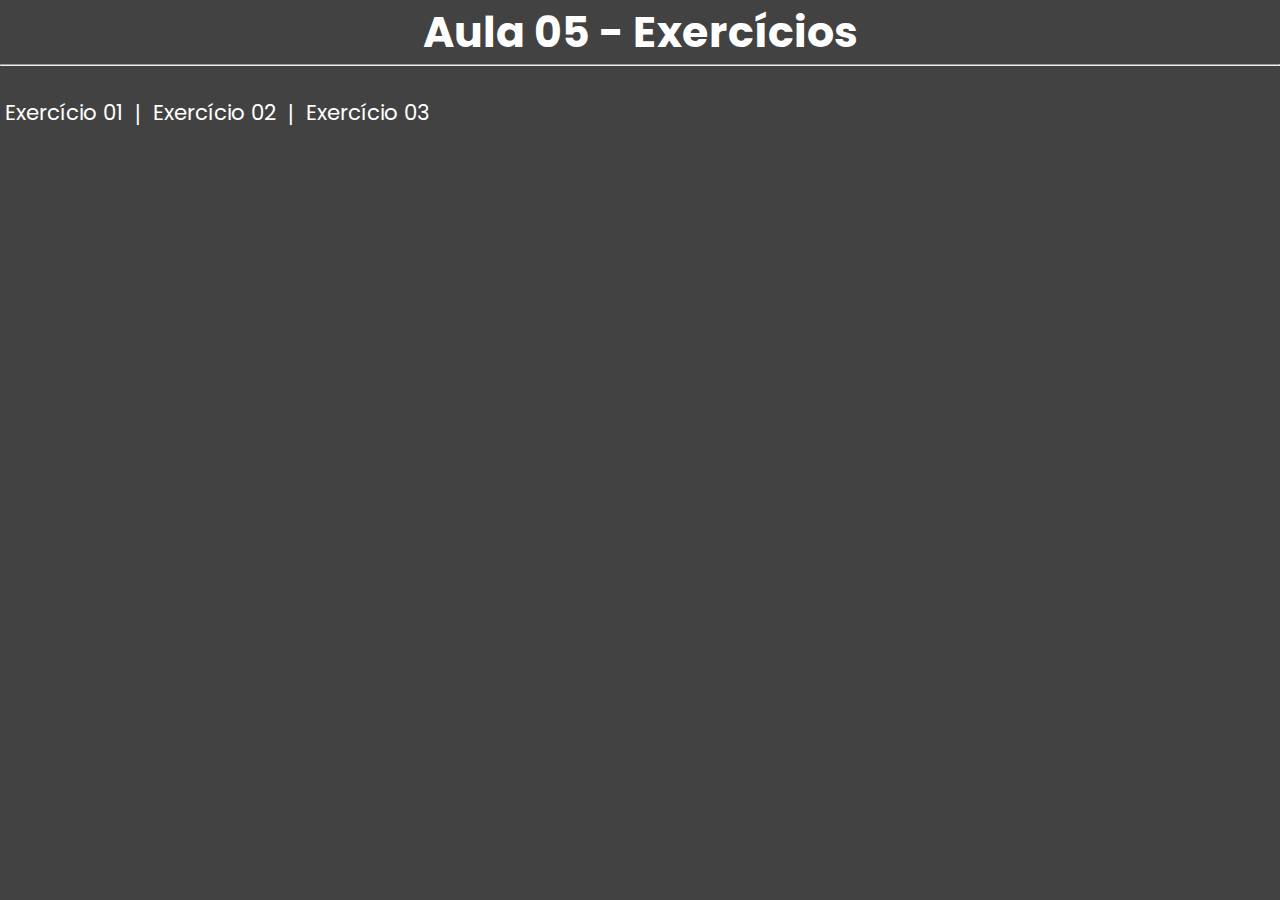
<file: index.html>
<!DOCTYPE html>
<html lang="en">
<head>
    <meta charset="UTF-8">
    <meta http-equiv="X-UA-Compatible" content="IE=edge">
    <meta name="viewport" content="width=device-width, initial-scale=1.0">
    <title>Aula 05 - Exercícios</title>
</head>
<style>
    @import url('https://fonts.googleapis.com/css2?family=Poppins:wght@300&display=swap');

    *{
        margin: 0;
        padding: 0;
    }

    body{
        background-color: #424242;
        font-family: Poppins;
        font-size: 16pt;
        color: white;
    }

    h1{
    text-align: center;
    }

    nav{
        display: inline;
        padding: 5px;
    }

    a{
        text-decoration: none;
        color: white;
        
    }
</style>
<body>
    <h1>Aula 05 - Exercícios</h1>
    <hr><br>
    <nav>
        <a href="./exercicio01/index.html">Exercício 01</a> &#10072;
        <a href="./exercicio02/index.html">Exercício 02</a> &#10072;
        <a href="./exercicio03/index.html">Exercício 03</a>
    </nav>        
</body>
</html>
</file>
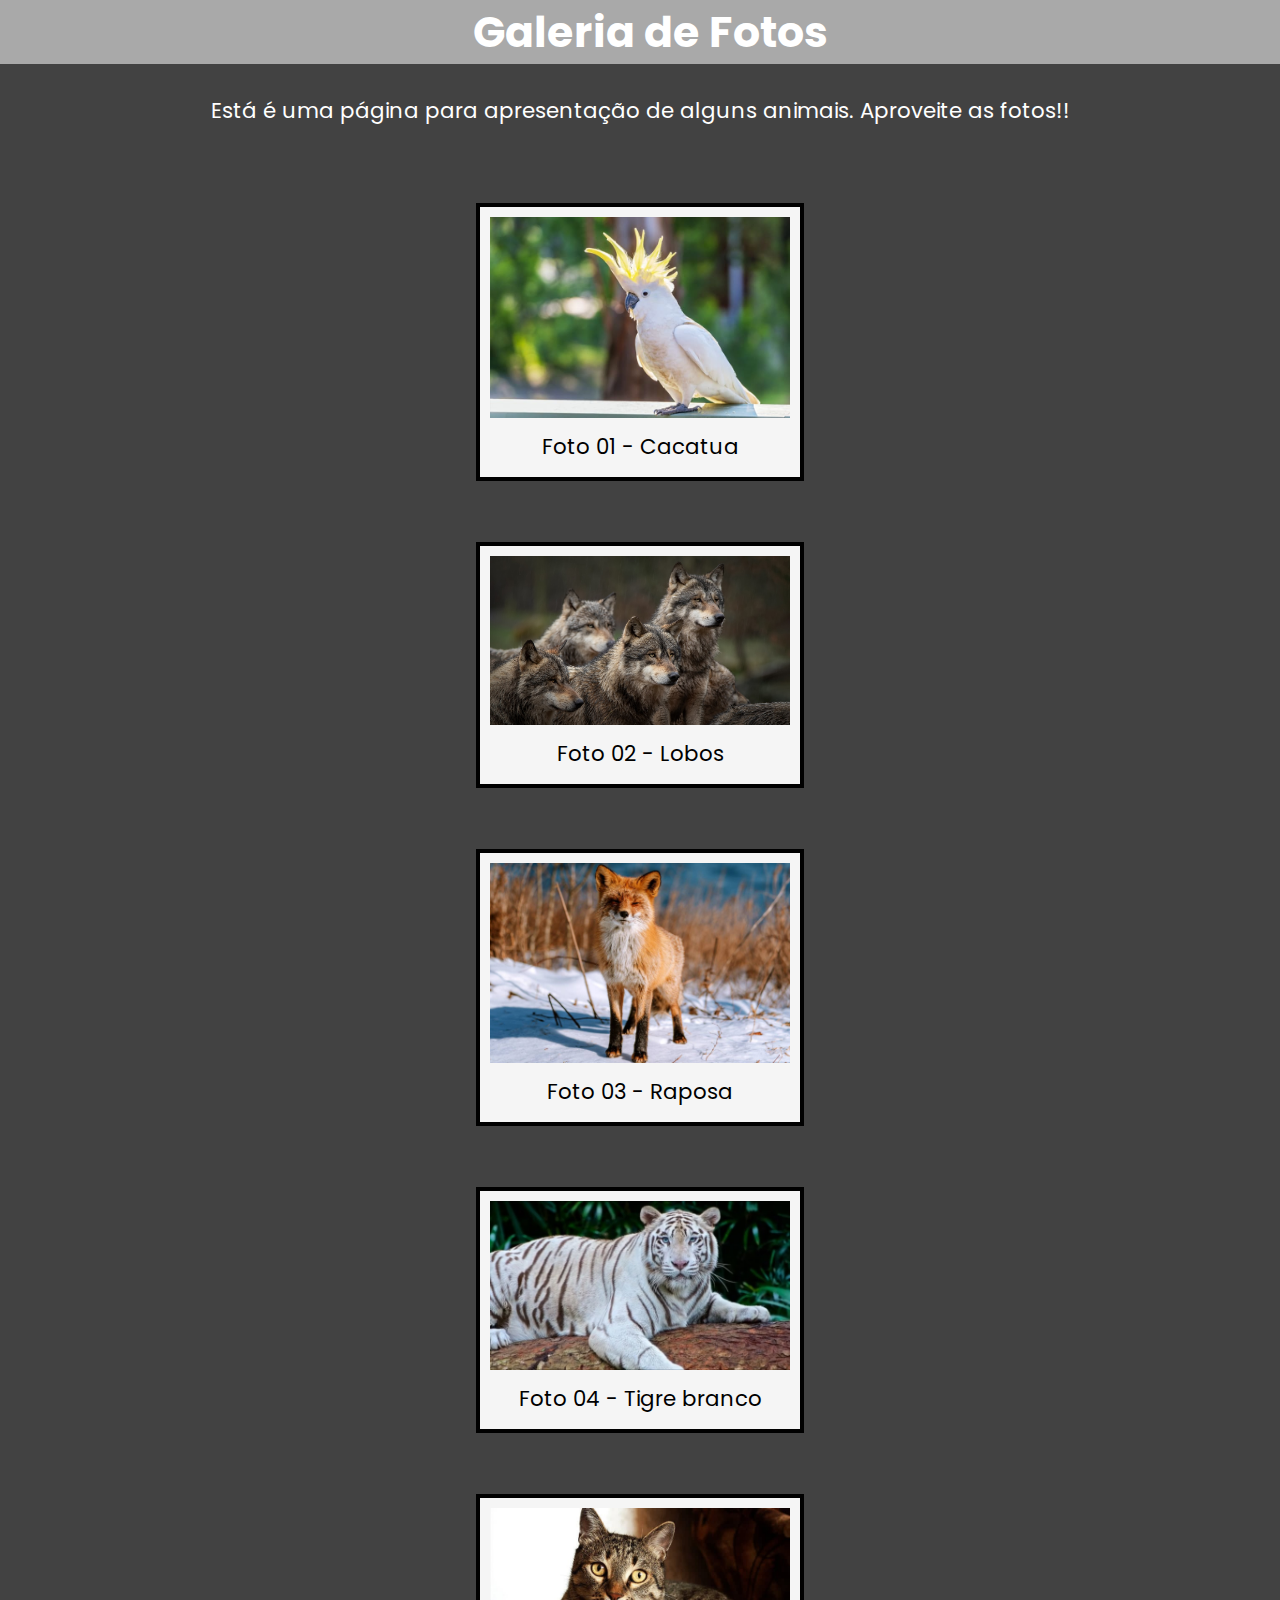
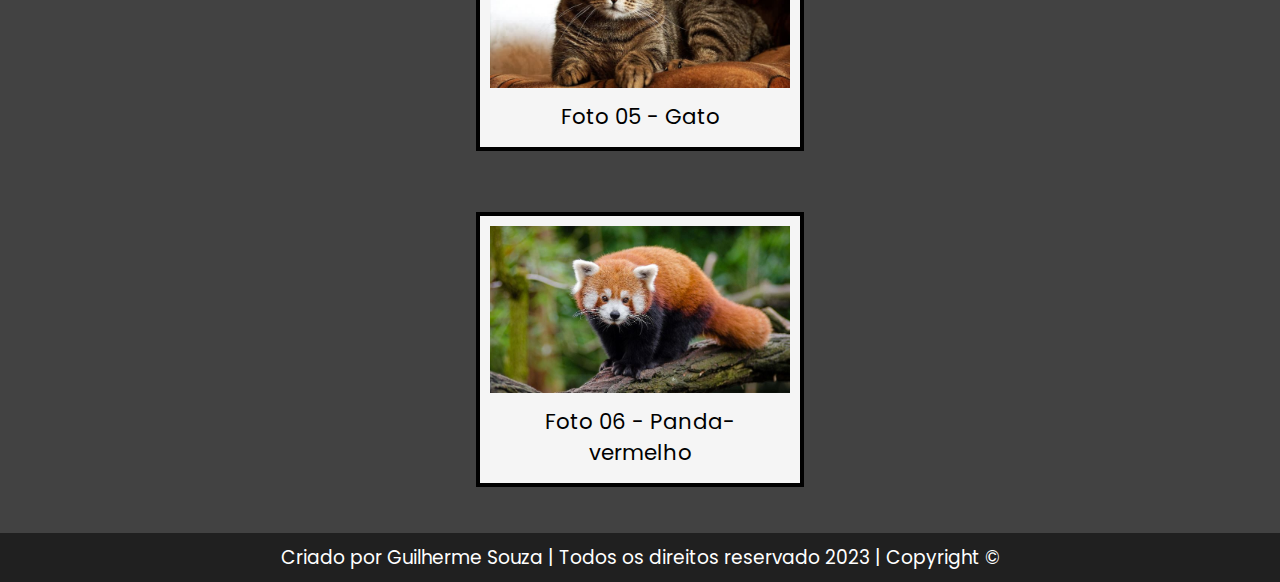
<file: exercicio01/index.html>
<!DOCTYPE html>
<html lang="pt-br">
<head>
    <meta charset="UTF-8">
    <meta http-equiv="X-UA-Compatible" content="IE=edge">
    <meta name="viewport" content="width=device-width, initial-scale=1.0">
    <link rel="stylesheet" href="./style.css">
    <title>Exercício 01 - Aula 05</title>
</head>
<body>
    <header>
        <h1>Galeria de Fotos</h1>
    </header>
    <br>
    <section id="principal">
        <p>
            Está é uma página para apresentação de alguns animais. Aproveite as fotos!!
        </p>
        <br><br>
        <figure>
            <img src="./img/01.jpg">
            <figcaption>Foto 01 - Cacatua</figcaption>
        </figure>
        <br>
        <figure>
            <img src="./img/02.jpg">
            <figcaption>Foto 02 - Lobos</figcaption>
        </figure>
        <br>
        <figure>
            <img src="./img/03.jpg">
            <figcaption>Foto 03 - Raposa</figcaption>
        </figure>
        <br>
        <figure>
            <img src="./img/04.jpg">
            <figcaption>Foto 04 - Tigre branco</figcaption>
        </figure>
        <br>
        <figure>
            <img src="./img/05.jpg">
            <figcaption>Foto 05 - Gato</figcaption>
        </figure>
        <br>
        <figure>
            <img src="./img/06.jpg">
            <figcaption>Foto 06 - Panda-vermelho</figcaption>
        </figure>
    </section>
    <br>
    <footer>
        <span>Criado por Guilherme Souza | Todos os direitos reservado 2023  | Copyright ©</span>
    </footer>
</body>
</html>
</file>
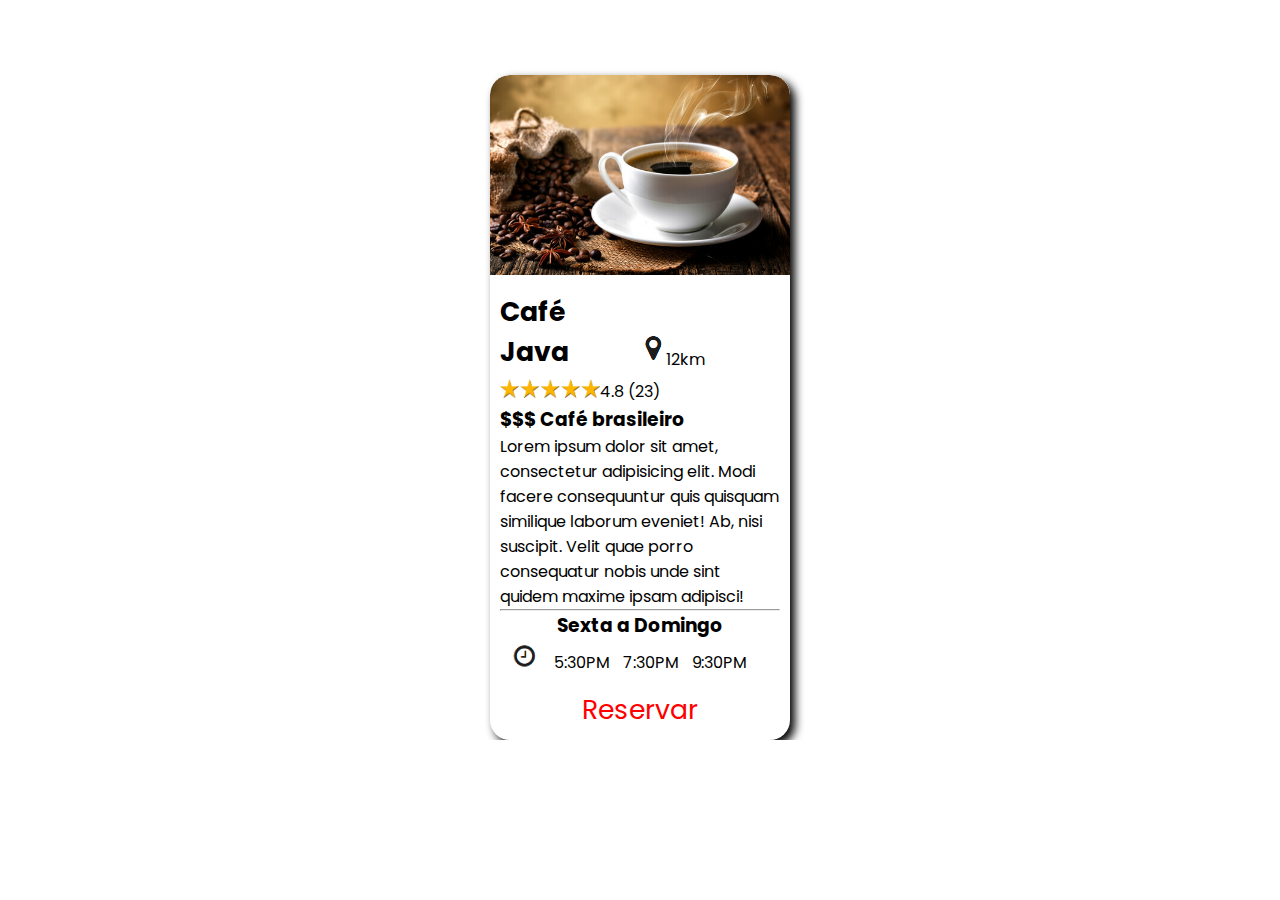
<file: exercicio02/index.html>
<!DOCTYPE html>
<html lang="pt-br">
<head>
    <meta charset="UTF-8">
    <meta http-equiv="X-UA-Compatible" content="IE=edge">
    <meta name="viewport" content="width=device-width, initial-scale=1.0">
    <link rel="stylesheet" href="./style.css">
    <title>Exercício 02 - Aula 05</title>
</head>
<body>
    <br><br><br>
    <figure>
        <img src="./imgs/cafe.jpg">
        <figcaption>
        <h1>Café Java</h1>
            <div class="dist">
                <img src="./imgs/marker.PNG">12km
            </div>
            <div class="estrelas">
                <img src="./imgs/5-star-rating.png">4.8 (23)
            </div>
                <h3>$$$ Café brasileiro</h3>
                    <p>Lorem ipsum dolor sit amet, consectetur adipisicing elit. Modi facere consequuntur quis quisquam similique laborum eveniet! Ab, nisi suscipit. Velit quae porro consequatur nobis unde sint quidem maxime ipsam adipisci!</p>
                <hr>
                <h3 class="dias">Sexta a Domingo</h3>
                    <img src="./imgs/clock.PNG" class="clock">
                <div class="horario">                
                    <div>5:30PM</div>
                    <div>7:30PM</div>
                    <div>9:30PM</div>
                </div>
                <div class="reserva">Reservar
            </div>
        </figcaption>
    </figure>
</body>
</html>
</file>
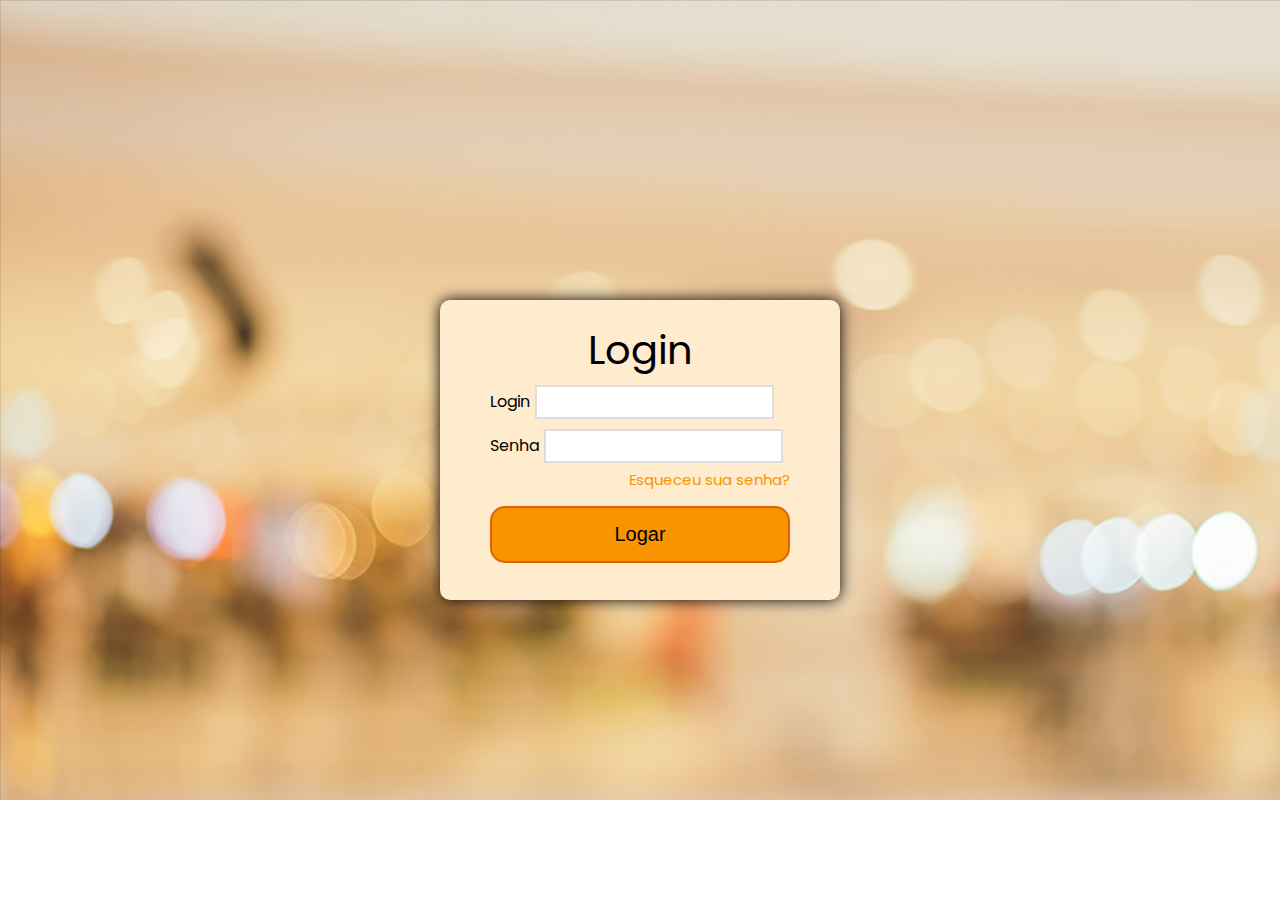
<file: exercicio03/index.html>
<!DOCTYPE html>
<html lang="pt-br">
<head>
    <meta charset="UTF-8">
    <meta http-equiv="X-UA-Compatible" content="IE=edge">
    <meta name="viewport" content="width=device-width, initial-scale=1.0">
    <link rel="stylesheet" href="./style.css">
    <title>Exercício 03 - Aula 05</title>
</head>
<body>
	<div id="formulario">
		<p>Login</p>
		<form>
			<div class="campo">
				<span>Login</span><input type="text" name="login" placeholder="" class="campos"/>
			</div>
			<div class="campo">
				<span>Senha</span><input type="text" name="senha" placeholder="" class="campos"/>
			</div>	
			<a href="">Esqueceu sua senha?</a>
			<input type="submit" value="Logar" id="logar">
		</form>
	</div>
</body>
</html>
</file>
<file: exercicio01/style.css>
@import url('https://fonts.googleapis.com/css2?family=Poppins:wght@300&display=swap');

*{
    margin: 0;
    padding: 0;
    overflow-x: hidden;
    overflow-y: auto;
}

body{
    background-color: #424242;
    font-family: Poppins;
    font-size: 16pt;
    color: white;
    width: 100vw;
}

header{
    background-color: darkgrey;
    padding-left: 20px;
}

h1{
    margin: 0;
    text-align: center;
}

p{
    text-align: center;
}

img{
    width: 100%;
}

footer{
    background-color: #202020;
    font-family: Poppins;
    text-align: center;
    font-size: 14pt;
    padding: 10px;
}

#principal{
    width: 1000px;
    margin: auto;
}

figure{
    background-color: whitesmoke;
    width: 300px;
    margin: 15px auto;
    border: 4px solid black;
    padding: 10px;
}

figure img{
    width: 300px;
}

figcaption{
    text-align: center;
    padding: 5px;
    color: black;
}
</file>
<file: exercicio02/style.css>
@import url('https://fonts.googleapis.com/css2?family=Poppins:wght@300&display=swap');

*{
    margin: 0;
    padding: 0;
    overflow-x: hidden;
    overflow-y: auto;
}

body{
    font-family: Poppins;
    font-size: 12pt;
}

figure{
    width: 300px;
    margin: auto;
    box-shadow: 5px 5px 10px #000;
    border-radius: 20px;
}
              
figure>img{
    width: 100%;
    border-radius: 20px 20px 0px 0px;
}
              
h1, .dist{
    display: inline-block;
    width: 49%;
}
              
h1{
    font-size: 20pt;
    margin: 0px;
    padding: 0px;
}
              
.dist img{
    vertical-align: right;
}
              
.dist{
    text-align: middle;
}
              
.estrelas img{
    width: 100px;
}
              
figcaption{
    padding: 10px;
}
              
.horario *{
    display: inline-block;
    width: 65px;
    line-height: 30px;
}
              
.clock{
    display: inline-block;
    width: 30px;
    margin-left: 10px;
    margin-right: 10px;
}
              
.horario{
    display: inline-block;
    vertical-align: middle;
}
              
.reserva{
    font-size: 20pt;
    color: red;
    padding-top: 5px;
    text-align: center;
}
              
.dias{
    text-align: center;
}
</file>
<file: exercicio03/style.css>
@import url('https://fonts.googleapis.com/css2?family=Poppins:wght@300&display=swap');

*{
    margin: 0;
    padding: 0;
    overflow: hidden;
}

body{
    background-image: url(./imgs/bg.jpg);
    background-repeat: no-repeat;
    font-family: Poppins;
    color: black;
    width: 100vw;
}

#formulario{
    width: 400px;
    height: 300px;
    background-color: blanchedalmond;
    margin: auto;
    border-radius: 10px;
    position: absolute;
    top: 0px;
    bottom: 0px;
    left: 0px;
    right: 0px;
    box-shadow: 0px 0px 15px black;
    padding: 20px;
    box-sizing: border-box;
}

#formulario form{
    width: 300px;
    margin: auto;
}

#formulario p{
    text-align: center;
    font-size: 30pt;
    margin: 0px;
}

#formulario .campos{
    height: 30px;
    border: 2px solid #ddd;
    padding-left: 5px;
    width: 230px;
    margin: 5px;
}

a{
    text-align: right;
    font-size: 15px;
    text-decoration: none;
    color: #f79400;
    display: block;
}

#logar{
    width: 100%;
    font-size: 20px;
    background-color: #f79400;
    border: 2px solid #d65601c7;
    padding: 15px;
    margin-top: 15px;
    border-radius: 15px;
}
</file>
